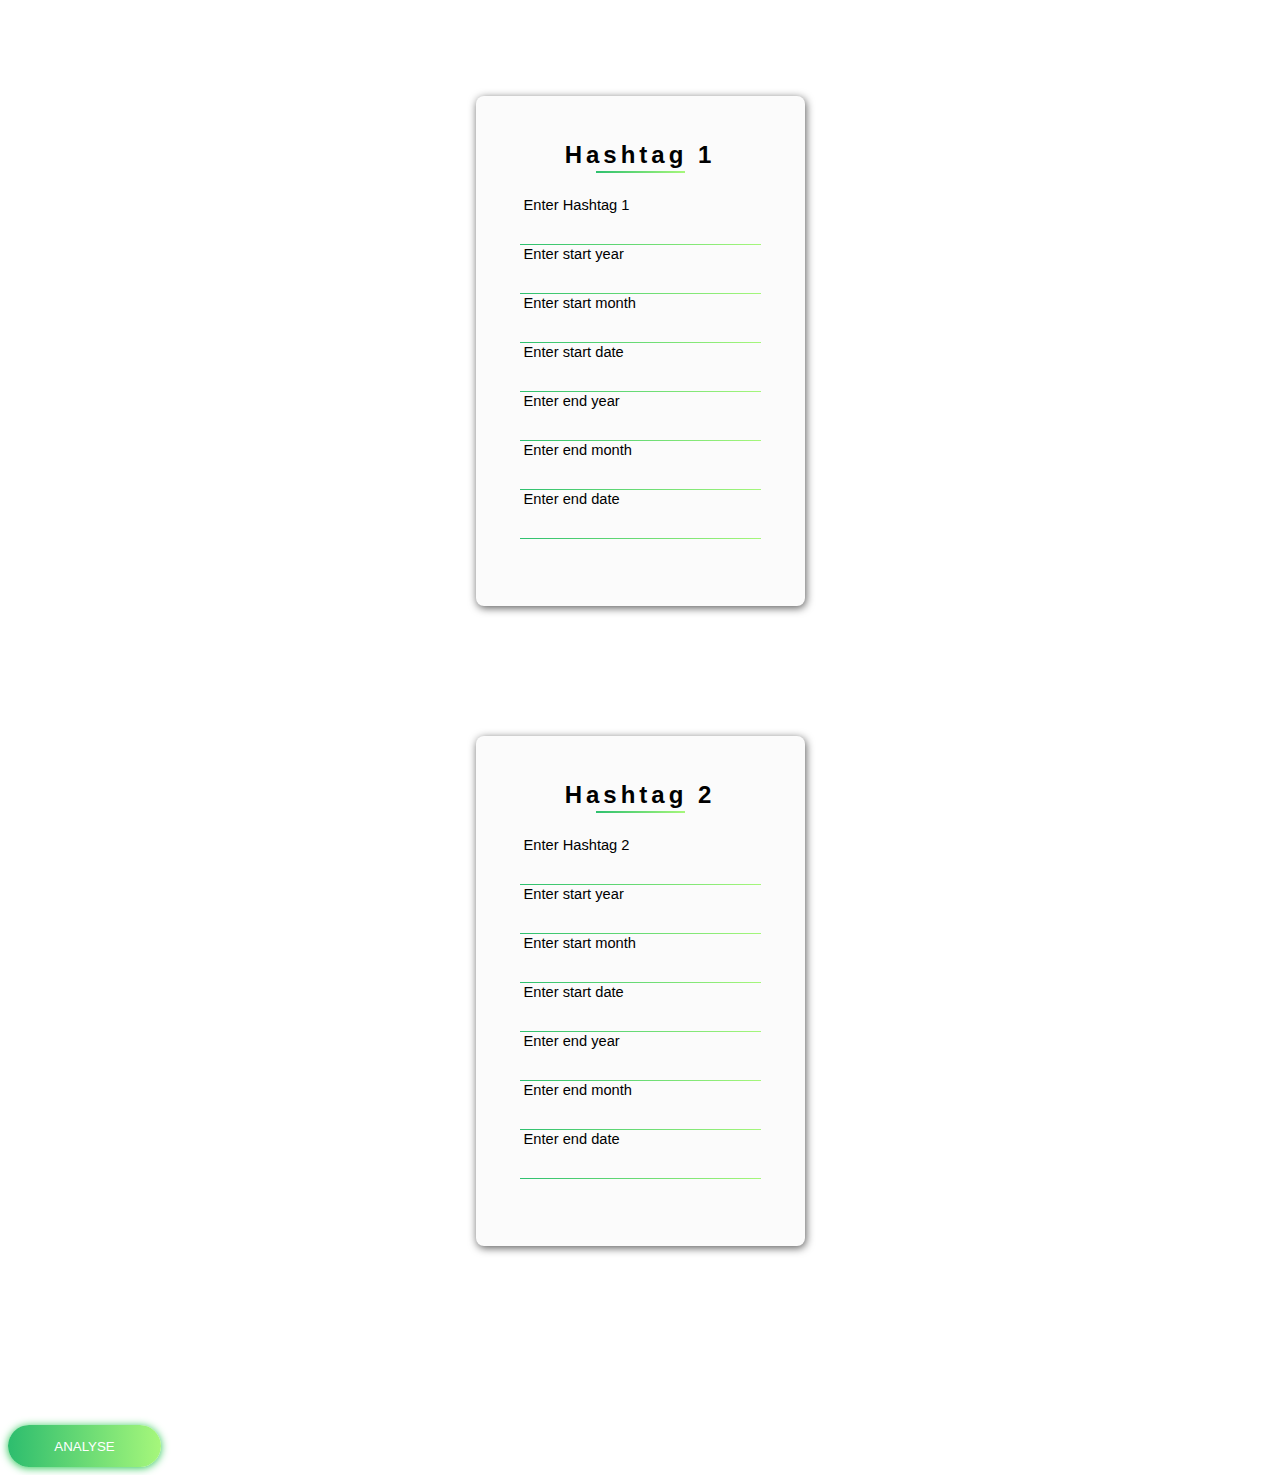
<file: final year project/templates/landingPage.html>
<!DOCTYPE html>
<html lang="en">
<head>
<title>Home</title>
<meta charset="UTF-8">
<meta name="viewport" content="width=device-width, initial-scale=1">
<style>


label {
  font-family: "Raleway", sans-serif;
  font-size: 11pt;
}
#forgot-pass {
  color: #2dbd6e;
  font-family: "Raleway", sans-serif;
  font-size: 10pt;
  margin-top: 3px;
  text-align: right;
}
#card {
  background: #fbfbfb;
  border-radius: 8px;
  box-shadow: 1px 2px 8px rgba(0, 0, 0, 0.65);
  height: 510px;
  margin: 6rem auto 8.1rem auto;
  width: 329px;
}
#card-content {
  padding: 12px 44px;
}
#card-title {
  font-family: "Rale way Thin", sans-serif;
  letter-spacing: 4px;
  padding-bottom: 23px;
  padding-top: 13px;
  text-align: center;
}
#signup {
  color: #2dbd6e;
  font-family: "Rale way", sans-serif;
  font-size: 10pt;
  margin-top: 16px;
  text-align: center;
}
#submit-btn {
  background: -webkit-linear-gradient(right, #a6f77b, #2dbd6e);
  border: none;
  border-radius: 21px;
  box-shadow: 0px 1px 8px #24c64f;
  cursor: pointer;
  color: white;
  font-family: "Rale way SemiBold", sans-serif;
  height: 42.3px;
  margin: 0 auto;
  margin-top: 50px;
  transition: 0.25s;
  width: 153px;
  
}
#submit-btn:hover {
  box-shadow: 0px 1px 18px #24c64f;
}
.form {
  align-items: left;
  display: flex;
  flex-direction: column;
}
.form-border {
  background: -webkit-linear-gradient(right, #a6f77b, #2ec06f);
  height: 1px;
  width: 100%;
}
.form-content {
  background: #fbfbfb;
  border: none;
  outline: none;
  padding-top: 14px;
}
.underline-title {
  background: -webkit-linear-gradient(right, #a6f77b, #2ec06f);
  height: 2px;
  margin: -1.1rem auto 0 auto;
  width: 89px;
}


</style>
</head>
<body>


  <div class="container">
    <div id="login-register">
      <div id="login-panel">
        <form action="/analyse" class="login"  method="post" enctype="multipart/form-data">

        <div id="card">
          <div id="card-content">
            <div id="card-title">
              <h2>Hashtag 1</h2>
              <div class="underline-title"></div>
            </div>
            
              <label for="hash1" style="padding-top:13px">
                  &nbsp;Enter Hashtag 1
                </label>
              <input id="hash1" class="form-content" type="text" name="hash1" autocomplete="off" required />
              <div class="form-border"></div>
              <label for="year1" style="padding-top:22px">&nbsp;Enter start year
                </label>
              <input id="year1" class="form-content" type="text" name="year1" required />
              <div class="form-border"></div>
                      <label for="month1" style="padding-top:22px">&nbsp;Enter start month
                </label>
              <input id="month1" class="form-content" type="text" name="month1" required />
              <div class="form-border"></div>
      
                      <label for="date1" style="padding-top:22px">&nbsp;Enter start date
                </label>
              <input id="date1" class="form-content" type="text" name="date1" required />
              <div class="form-border"></div>

              <label for="year2" style="padding-top:22px">&nbsp;Enter end year
              </label>
            <input id="year2" class="form-content" type="text" name="year2" required />
            <div class="form-border"></div>
                    <label for="month2" style="padding-top:22px">&nbsp;Enter end month
              </label>
            <input id="month2" class="form-content" type="text" name="month2" required />
            <div class="form-border"></div>
    
                    <label for="date2" style="padding-top:22px">&nbsp;Enter end date
              </label>
            <input id="date2" class="form-content" type="text" name="date2" required />
            <div class="form-border"></div>

              
            
          </div>
        </div>


        <div id="card">
          <div id="card-content">
            <div id="card-title">
              <h2>Hashtag 2</h2>
              <div class="underline-title"></div>
            </div>
            
              <label for="hash2" style="padding-top:13px">
                  &nbsp;Enter Hashtag 2
                </label>
              <input id="hash2" class="form-content" type="text" name="hash2" autocomplete="off" required />
              <div class="form-border"></div>
              <label for="year3" style="padding-top:22px">&nbsp;Enter start year
                </label>
              <input id="year3" class="form-content" type="text" name="year3" required />
              <div class="form-border"></div>
                      <label for="month3" style="padding-top:22px">&nbsp;Enter start month
                </label>
              <input id="month3" class="form-content" type="text" name="month3" required />
              <div class="form-border"></div>
      
                      <label for="date1" style="padding-top:22px">&nbsp;Enter start date
                </label>
              <input id="date3" class="form-content" type="text" name="date3" required />
              <div class="form-border"></div>

              <label for="year4" style="padding-top:22px">&nbsp;Enter end year
              </label>
            <input id="year4" class="form-content" type="text" name="year4" required />
            <div class="form-border"></div>
                    <label for="month4" style="padding-top:22px">&nbsp;Enter end month
              </label>
            <input id="month4" class="form-content" type="text" name="month4" required />
            <div class="form-border"></div>
    
                    <label for="date4" style="padding-top:22px">&nbsp;Enter end date
              </label>
            <input id="date4" class="form-content" type="text" name="date4" required />
            <div class="form-border"></div>

              
            
          </div>
        </div>

        <centre><input id="submit-btn" type="submit" name="submit" value="ANALYSE" /></centre>

      </form>


        


</body>
</html>
</file>
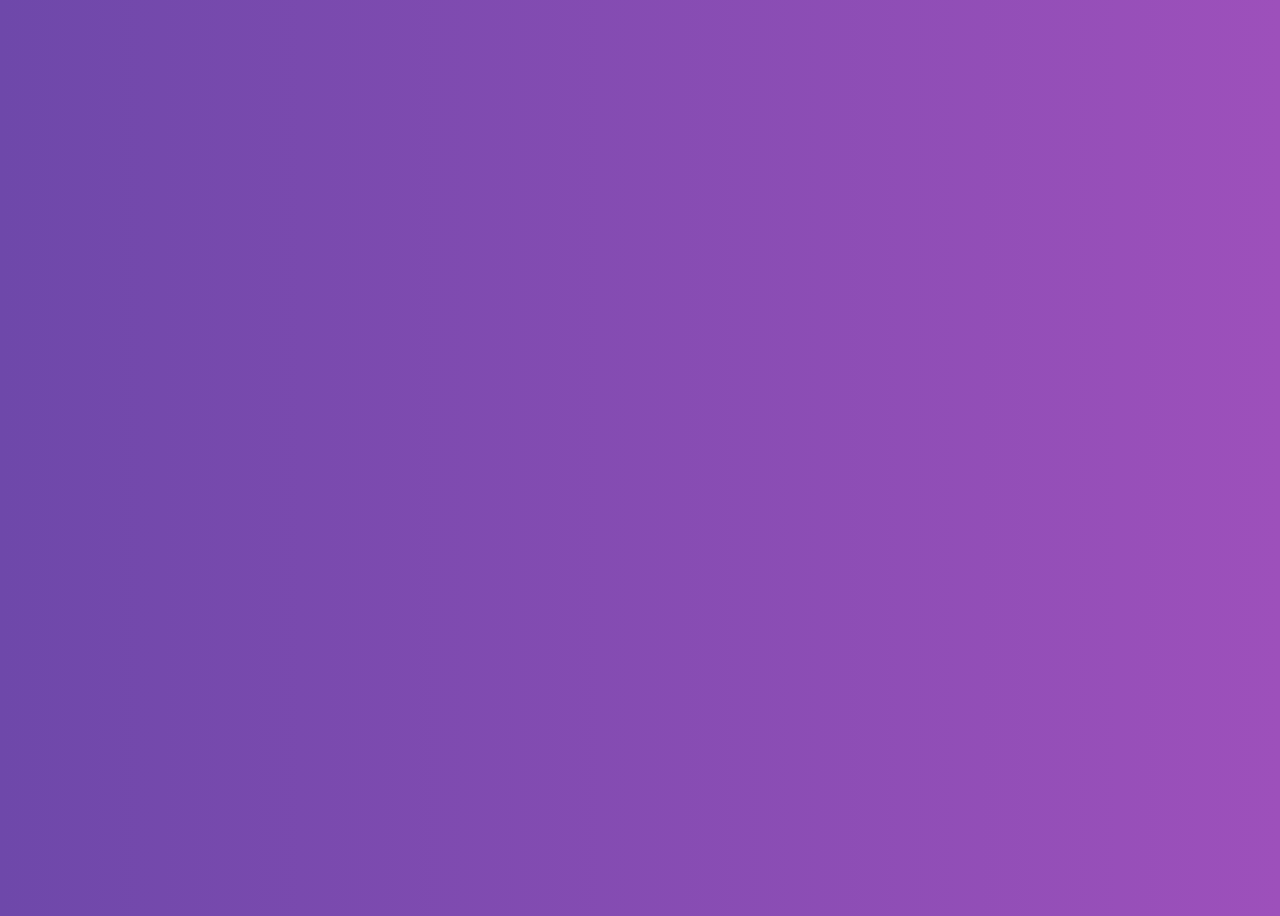
<file: final year project/templates/result.html>
<!DOCTYPE html>
<html lang="en">
<head>
<title>Result</title>
<meta charset="UTF-8">
<meta name="viewport" content="width=device-width, initial-scale=1">
<style>

body {
  width: 100vw;
  overflow: hidden;
  min-height: 100vh;
  display: flex;
  justify-content: center;
  align-items: center;
	font-size: 14px;
	font-family: "Helvetica Nueue",Arial,Verdana,sans-serif;
    /*background:  url(https://github.com/amaury-diallo/pure-javascript-todolist-app/blob/master/blue-bg.svg) no-repeat center; */
  background: #9D50BB;  /* fallback for old browsers */
background: -webkit-linear-gradient(to right, #6E48AA, #9D50BB);  /* Chrome 10-25, Safari 5.1-6 */
background: linear-gradient(to right, #6E48AA, #9D50BB); /* W3C, IE 10+/ Edge, Firefox 16+, Chrome 26+, Opera 12+, Safari 7+ */
 z-index: 0;
}

</style>
</head>

<body>
    <script src='https://cdn.plot.ly/plotly-latest.min.js'></script>
    <script type='text/javascript'>
      var graphs = {{graphJSON | safe}};
      Plotly.plot('chart',graphs,{});
    </script>

</body>

</html>
</file>
